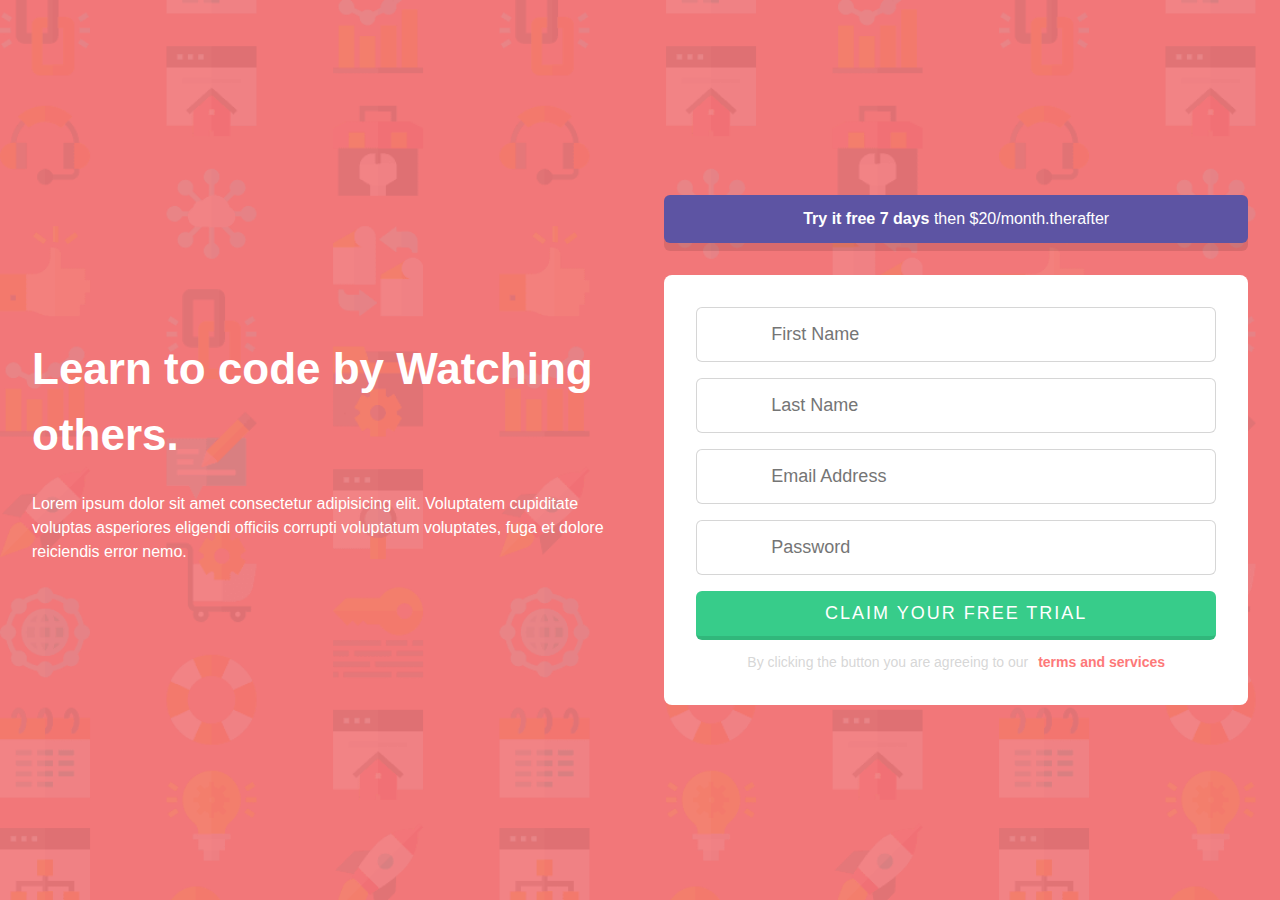
<file: block-BHaaci/index.html>
<!DOCTYPE html>
<html lang="en">

<head>
    <meta charset="UTF-8">
    <meta http-equiv="X-UA-Compatible" content="IE=edge">
    <meta name="viewport" content="width=device-width, initial-scale=1.0">
    <title>Assignment-1 </title>
    <link rel="stylesheet" href="assets/stylesheet/style.css" />
</head>

<body>
    <main>
        <div class="container flex">
            <div class=" flex-48">
                <h1 class="heading">Learn to code by Watching others.</h1>
                <p class="text">Lorem ipsum dolor sit amet consectetur adipisicing elit. Voluptatem cupiditate voluptas asperiores
                    eligendi officiis corrupti voluptatum voluptates, fuga et dolore reiciendis error nemo.</p>
            </div>
            <div class="flex-48">
                <a  class="btn btn-primary" href="#"><strong>Try it free 7 days</strong> then $20/month.therafter</a>
                <form action="">
                    <fieldset>
                        <input class="form-control" type="text" placeholder="First Name" required/>
                        <input class="form-control" type="text" placeholder="Last Name" required/>
                        <input class="form-control" type="email" placeholder="Email Address" required />
                        <input class="form-control" type="password" placeholder="Password" required />
                        <input class="btn btn-secondary" type="submit" value="Claim your free trial" />
                        <p> By clicking the button you are agreeing to our <a href="">terms and services</a></p>

                    </fieldset>
                </form>
            </div>

        </div>
    </main>
</body>

</html>
</file>
<file: block-BHaaci/assets/stylesheet/style.css>
/* http://meyerweb.com/eric/tools/css/reset/ 
   v2.0 | 20110126
   License: none (public domain)
*/

html, body, div, span, applet, object, iframe,
h1, h2, h3, h4, h5, h6, p, blockquote, pre,
a, abbr, acronym, address, big, cite, code,
del, dfn, em, img, ins, kbd, q, s, samp,
small, strike, strong, sub, sup, tt, var,
b, u, i, center,
dl, dt, dd, ol, ul, li,
fieldset, form, label, legend,
table, caption, tbody, tfoot, thead, tr, th, td,
article, aside, canvas, details, embed,
figure, figcaption, footer, header, hgroup,
menu, nav, output, ruby, section, summary,
time, mark, audio, video {
    margin: 0;
    padding: 0;
    border: 0;
    font-size: 100%;
    font: inherit;
    vertical-align: baseline;
}

/* HTML5 display-role reset for older browsers */
article, aside, details, figcaption, figure,
footer, header, hgroup, menu, nav, section {
    display: block;
}

body {
    line-height: 1;
}

ol, ul {
    list-style: none;
}

blockquote, q {
    quotes: none;
}

blockquote:before, blockquote:after,
q:before, q:after {
    content: '';
    content: none;
}

table {
    border-collapse: collapse;
    border-spacing: 0;
}

/**CSS CUSTOM**/

*,
*:before,
*:after {
    box-sizing: border-box;
}

body {
    font-size: 16px;
    font-family: 'Roboto', sans-serif;
    line-height: 1.5;

}

a {
    text-decoration: none;
}

.container{
    max-width: 1320px;
    width: 100%;
    margin: 0 auto;
    padding: 0 32px;
}

.flex{
    display: flex;
    align-items: center;
    justify-content: space-between;
}

.flex-48{
    flex: 0 1 48%;
}

main {
    display: flex;
    align-items: center;
    height: 100vh;
    background: 
    url(../media/bg-intro-desktop.png) no-repeat , linear-gradient(#f27779,#f27779);
    background-size: cover;
}

.heading{
    font-size: 44px;
    color: #ffff;
    font-weight: 700;
}

.text{
    color: #ffff;
    font-size: 16px;
    margin-top: 24px;
}
.btn{
    display: inline-block;
    text-align: center;
    width: 100%;
    padding: 12px 24px;
    border-radius: 6px;
    color: #ffffff;
}
.btn strong{
    font-weight: 700;
}
.btn-primary{
    background-color: #5D54A3;
    font-weight: 300;
    margin-bottom: 32px;
    box-shadow: 0 8px 0 rgba(0, 0, 0, 0.1);
}
form{
    background-color:#ffffff ;
    padding: 32px;
    border-radius: 8px;
}

.form-control{
    display: inline-block;
    width: 100%;
    font-size: 18px;
    padding: 16px 74px;
    margin-bottom: 16px;
    border-radius: 6px;
    border: 1px solid #cccc;
    outline: 0;
}
.form-control:focus{
    border-color: #5D54A3;
}

.btn-secondary{
    border: 0;
    box-shadow: none;
    background-color: #37CC8A;
    font-size: 18px;
    letter-spacing: 2px;
    text-transform: uppercase ;
    border-bottom: 4px solid rgba(0, 0, 0, 0.1);
}

form p{
    text-align: center;
    color: #cccc;
    font-size: 14px;
    margin-top: 12px;
}
form a{
    color: #FD7979;
    font-size: 14px;
   font-weight: 600;
   margin-left: 6px;
}
</file>
